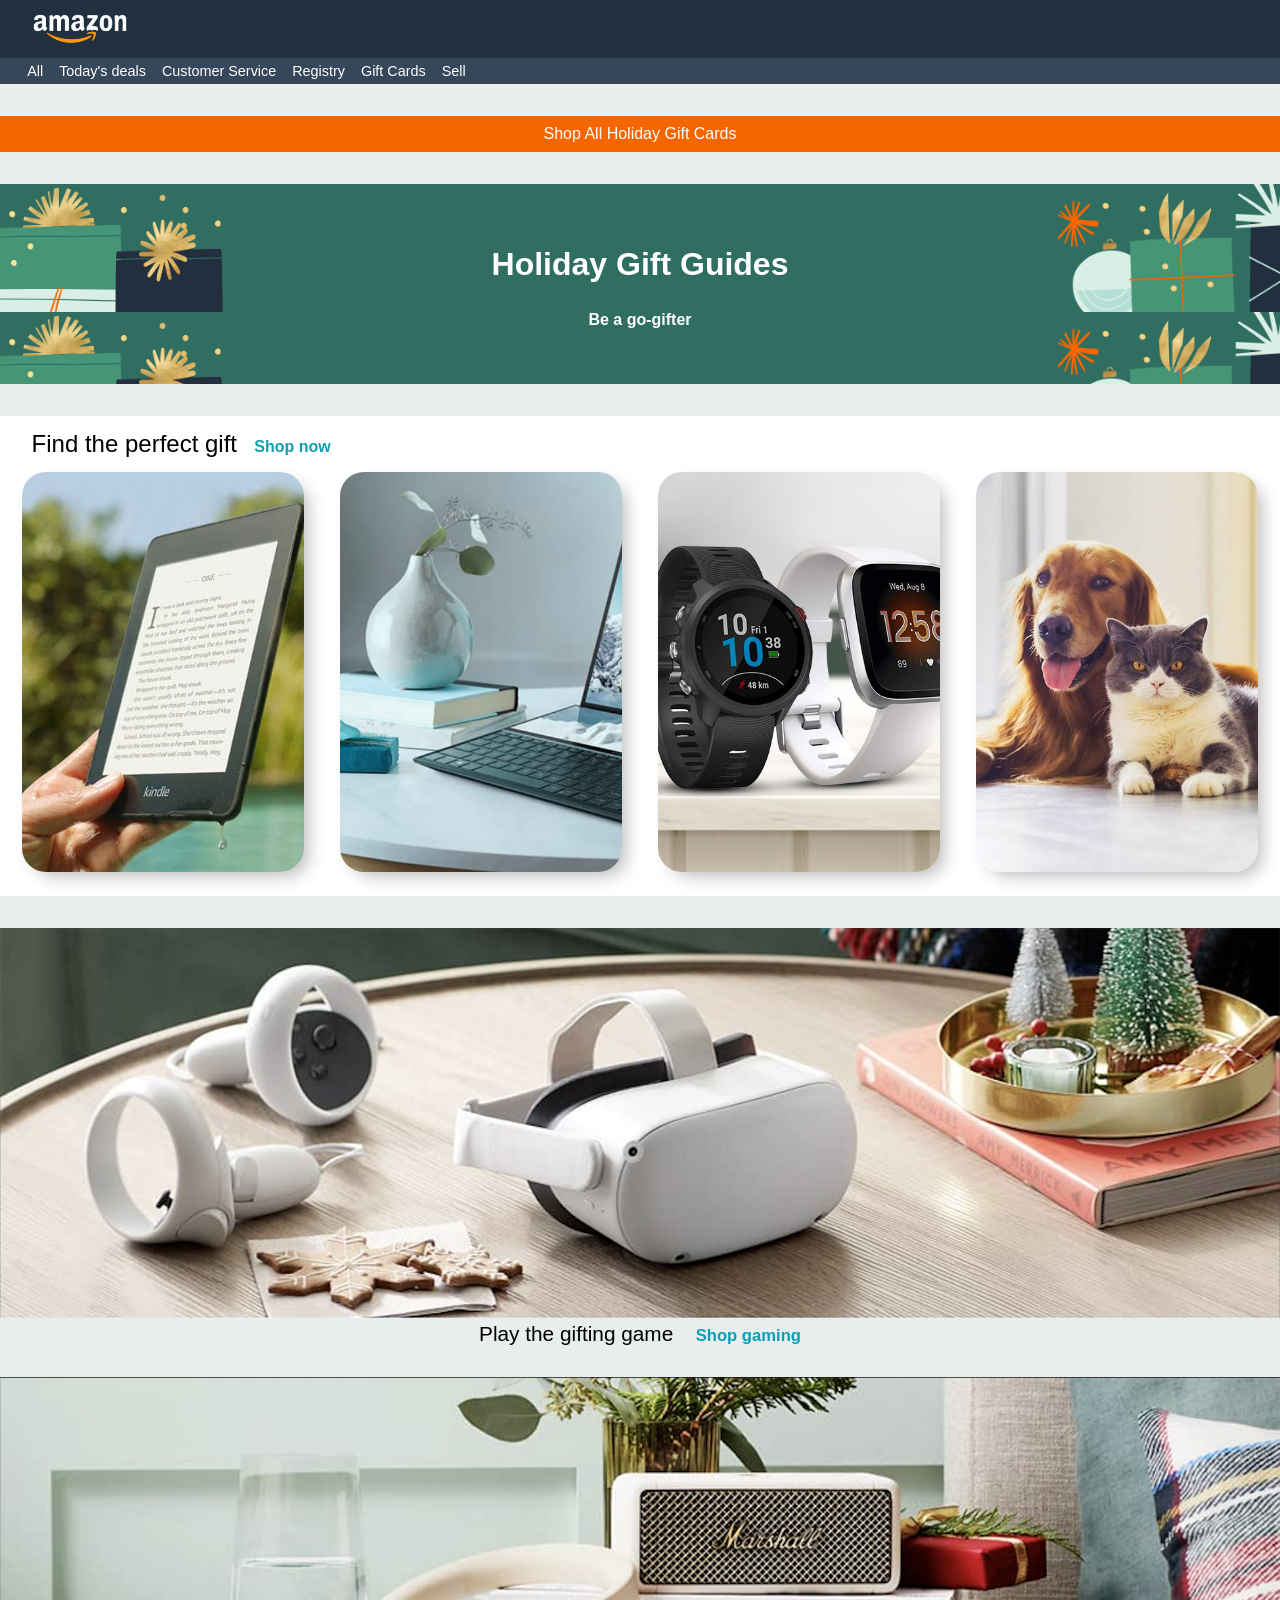
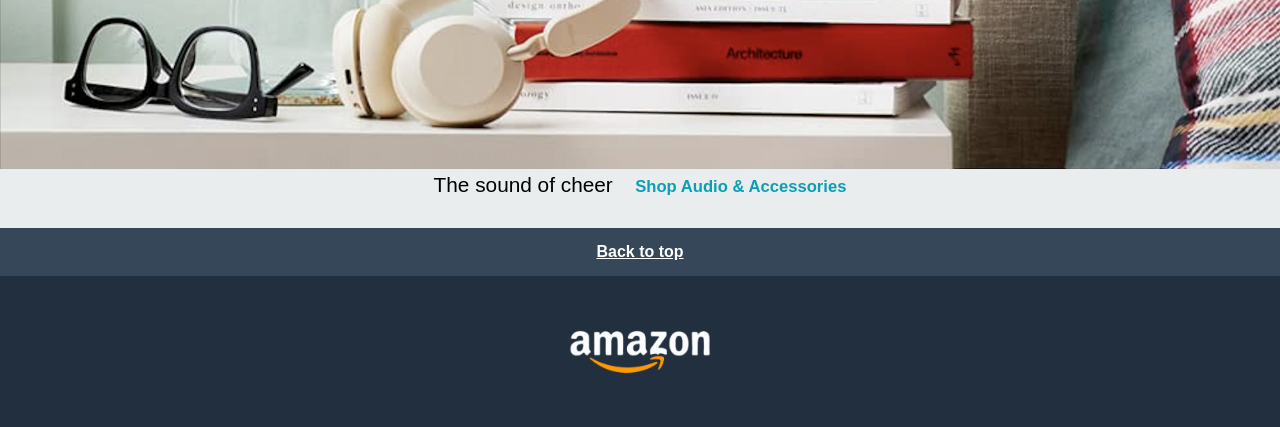
<file: Amazon Page/index.html>
<!doctype html>
<html lang="en">
  <head>
    <meta charset="UTF-8" />
    <meta name="viewport" content="width=device-width, initial-scale=1.0" />
    <title>Document</title>
    <meta name="description" content="Amazon page." />
    <title>Amazon</title>
    <link rel="stylesheet" href="./assets/css/reset.css" />
    <link rel="stylesheet" href="./assets/css/style.css" />
  </head>
  <body>
    <header>
      <div id="top">
        <a href="#amazon-link">
          <img src="./assets/images/logo.png" alt="amazon logo"
        /></a>
      </div>
      <nav class="navigation-bar">
        <ul>
          <li><a href="#all">All</a></li>
          <li><a href="#today-s-deals">Today's deals</a></li>
          <li><a href="#customer-service">Customer Service</a></li>
          <li><a href="#registry">Registry</a></li>
          <li><a href="#gift-card">Gift Cards</a></li>
          <li><a href="#sell">Sell</a></li>
        </ul>
      </nav>
    </header>
    <main>
      <a href="#shop-all-holiday" id="gift-card-link">
        <div id="gift-card">
          <p>Shop All Holiday Gift Cards</p>
        </div></a
      >
      <section id="holiday">
        <a href="holiday-link"
          ><div id="holiday-testo">
            <h1>Holiday Gift Guides</h1>
            <p>Be a go-gifter</p>
          </div></a
        >
      </section>
      <section id="section-1">
        <div id="carosello-title">
          <h2>Find the perfect gift</h2>
          <a href="#shop-now">Shop now</a>
        </div>
        <div id="carosello">
          <a href="#kindle-link">
            <img src="./assets/images/img_1.jpg" alt="Kindle image" />
          </a>
          <a href="#laptop-link"
            ><img src="./assets/images/img_2.jpg" alt="Laptop image"
          /></a>
          <a href="#smartwatch-link"
            ><img src="./assets/images/img_3.jpg" alt="Smartwatch image"
          /></a>
          <a href="#pets-accessories-link"
            ><img src="./assets/images/img_4.jpg" alt="Pets image"
          /></a>
        </div>
      </section>
      <section id="section-2">
        <figure>
          <a href="#shop-gaming">
            <img src="./assets/images/img_9.png" alt="VR Visor image"
          /></a>

          <figcaption>
            <p>Play the gifting game</p>
            <a href="#shop-gaming">Shop gaming</a>
          </figcaption>
        </figure>
      </section>
      <section id="section-3">
        <figure>
          <a href="#shop-audio">
            <img
              src="./assets/images/img_10.png"
              alt="Headphones and bluethooth speaker image"
          /></a>

          <figcaption>
            <p>The sound of cheer</p>
            <a href="#shop-audio">Shop Audio & Accessories</a>
          </figcaption>
        </figure>
      </section>
    </main>
    <footer>
      <div id="back-to-top">
        <a href="#top">Back to top</a>
      </div>
      <div id="bottom">
        <img src="./assets/images/logo.png" alt="amazon logo" />
      </div>
    </footer>
  </body>
</html>
</file>
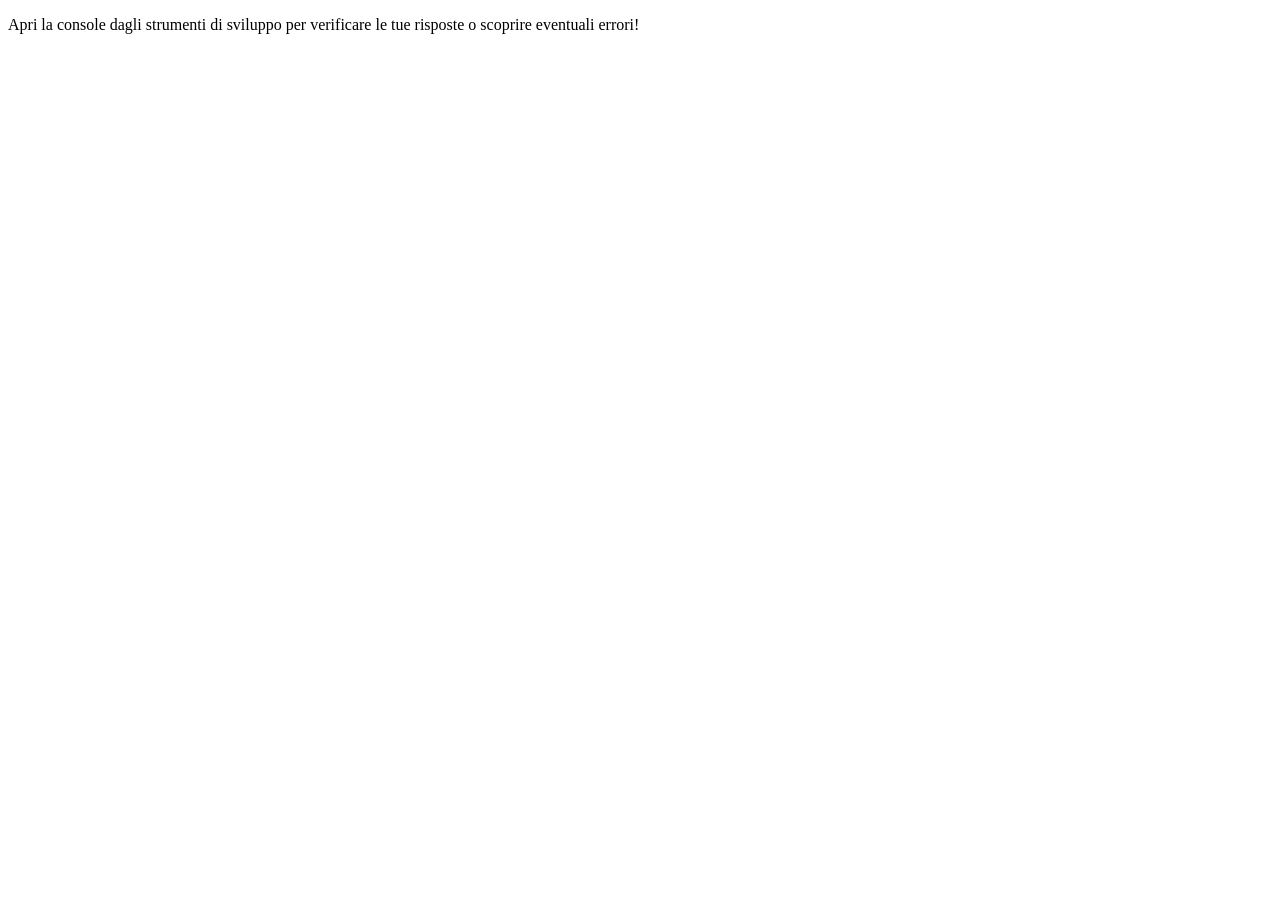
<file: JS Exercises/indexJavaScript.html>
<!doctype html>
<html lang="en">
  <head>
    <meta charset="UTF-8" />
    <meta name="viewport" content="width=device-width, initial-scale=1.0" />
    <title>JavaScript</title>
  </head>
  <body>
    <p>
      Apri la console dagli strumenti di sviluppo per verificare le tue risposte
      o scoprire eventuali errori!
    </p>
    <script src="./D5.js"></script>
  </body>
</html>
</file>
<file: Amazon Page/assets/css/style.css>
/* IMPOSTAZIONI GENERALI */
body {
  background-color: #e9edee;
  font-family: Arial, Helvetica, sans-serif;
  min-width: 1000px;
}
/* HEADER */
header {
  background-color: #364759;
  color: white;
}

#top {
  padding: 10px 30px;
  background-color: #222f3f;
}

#top img {
  width: 100px;
}

.navigation-bar {
  padding: 5px 0;
  padding-left: 1em;
}

.navigation-bar ul {
  display: inline-block;
  padding-left: 0.7em;
}

.navigation-bar li {
  display: inline-block;
  padding-right: 0.8em;
  font-weight: 500;
  font-size: 0.9em;
}

.navigation-bar a {
  color: white;
  text-decoration: none;
}
/* MAIN */

main {
  max-width: 1280px;
  margin: 0 auto;
}

main section {
  margin: 0 auto;
}
#gift-card-link {
  text-decoration: none;
}
#gift-card {
  background-color: #f56600;
  color: white;
  text-align: center;
  padding: 10px;
  margin: 2em 0;
}
#holiday {
  background-image: url(../images/bg-image.png);
  background-size: auto;
  background-position: top;
  width: 1280px;
  height: 200px;
  text-align: center;
  color: white;
}

#holiday-testo {
  display: inline-block;
}

#holiday h1 {
  padding: 1em;
  padding-top: 2em;
  font-size: 2em;
  font-weight: 600;
  vertical-align: baseline;
}

#holiday p {
  font-size: 1em;
  font-weight: 600;
}

#holiday a {
  text-decoration: none;
  color: white;
}

/* section-1 */

#section-1 {
  background-color: white;
  margin: 2em 0;
  padding-bottom: 1.5em;
}
#carosello-title {
  padding: 1em;
}
#carosello-title h2 {
  font-size: 1.5em;
  display: inline-block;
  padding-left: 1.25%;
}
#carosello-title a {
  padding-left: 0.8em;
  font-size: 1em;
  color: #0b9fb3;
  text-decoration: none;
  font-weight: bold;
}

#carosello {
  text-align: center;
}

#carosello img {
  display: inline-block;
  width: 22%;
  height: 400px;
  margin-left: 1.25%;
  margin-right: 1.25%;
  vertical-align: top;
  border-radius: 1.5em;
  object-fit: cover;
  box-shadow: 8px 8px 18px -5px rgba(0, 0, 0, 0.29);
}

#carosello a {
  text-decoration: none;
}
/* section-2 and section-3 */
#section-2 img {
  width: 1280px;
  text-align: center;
}

#section-3 {
  padding: 2em 0;
}

#section-3 img {
  width: 1280px;
  text-align: center;
}

figcaption {
  padding-top: 3px;
  text-align: center;
  font-size: 1.3em;
}
figcaption p {
  display: inline-block;
}

figcaption a {
  font-size: 0.8em;
  color: #0b9fb3;
  text-decoration: none;
  font-weight: bold;
  padding-left: 1em;
}
/* FOOTER */
footer {
  background-color: #364759;
  color: white;
  text-align: center;
}

#back-to-top {
  height:;
}

#back-to-top a {
  display: inline-block;
  color: white;
  font-weight: 600;
  padding: 1em;
}
#bottom {
  background-color: #222f3f;
}

#bottom img {
  width: 150px;
  padding: 3em 0;
}
</file>
